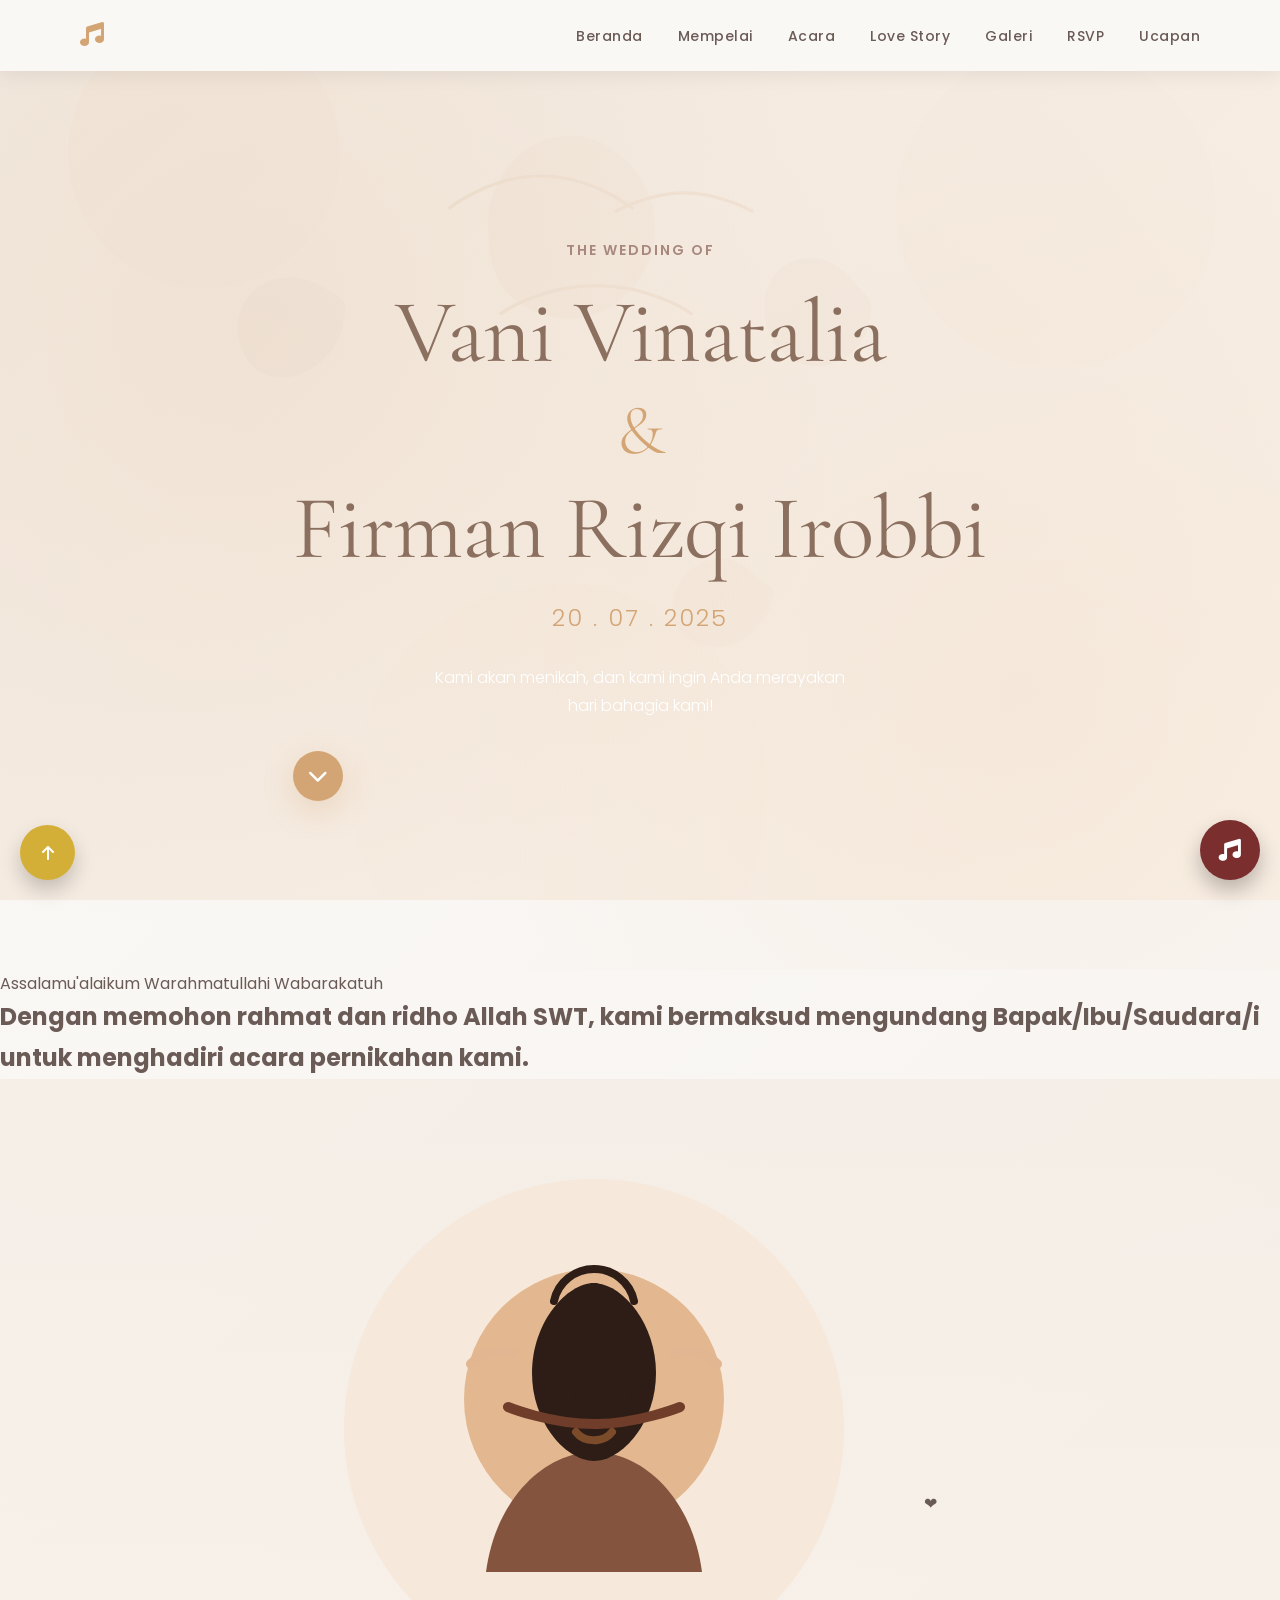
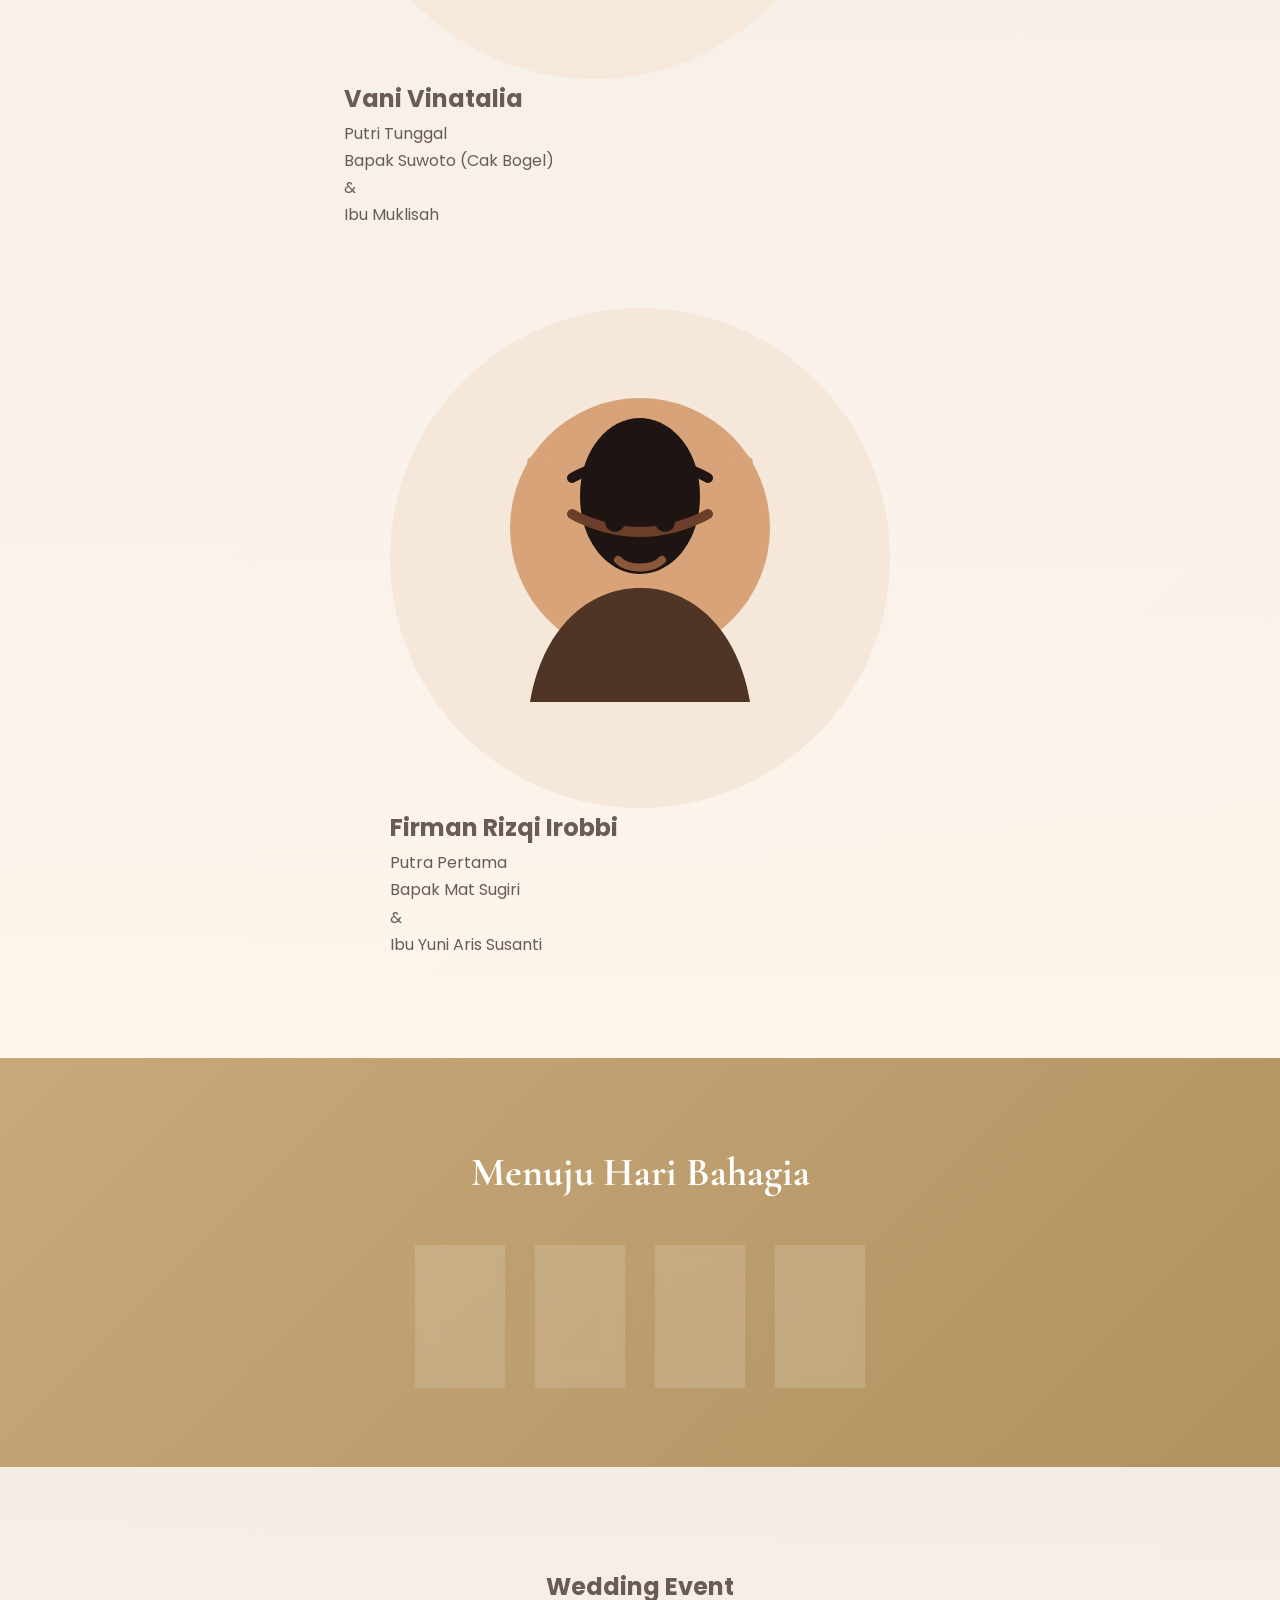
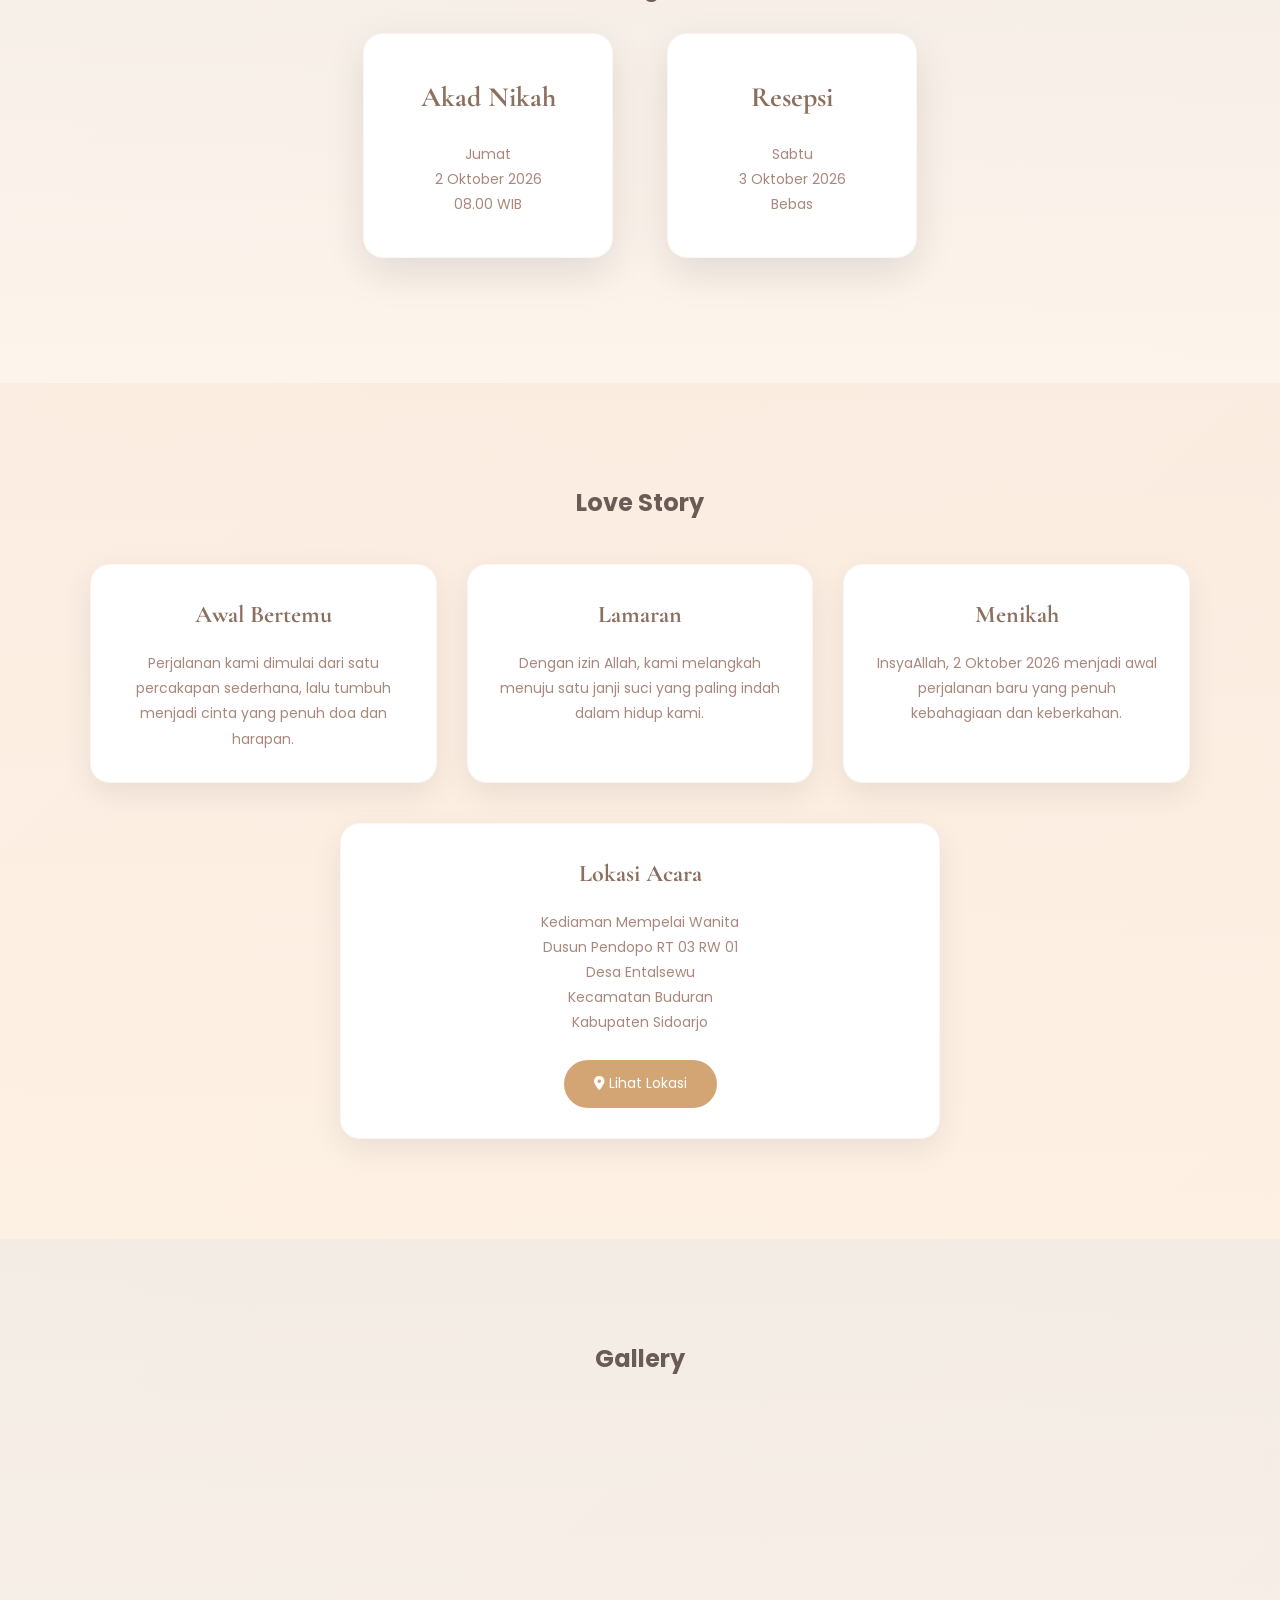
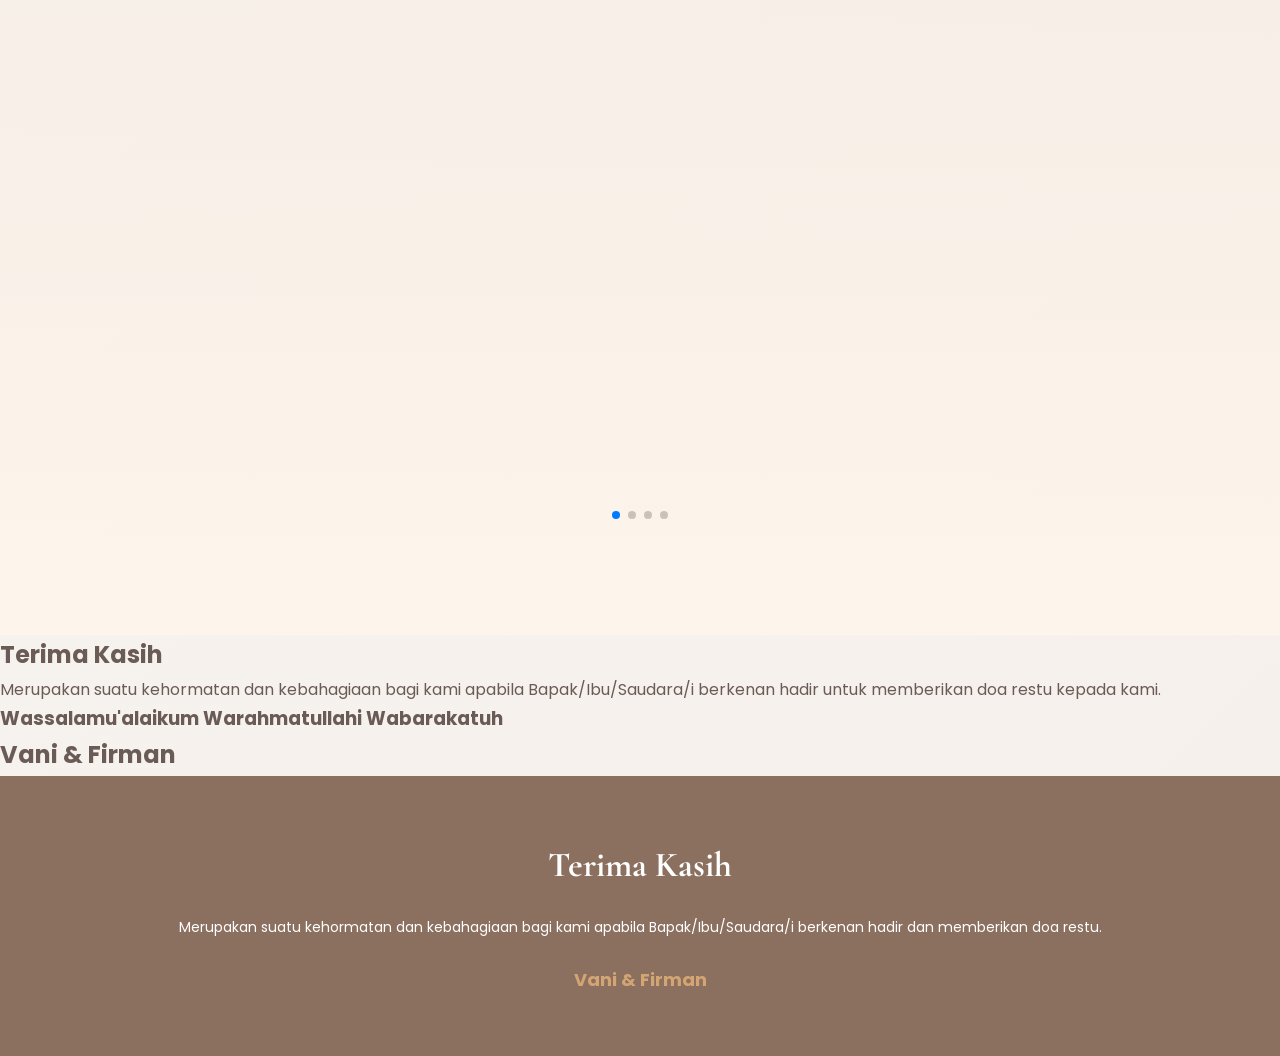
<file: index.html>
<!DOCTYPE html>
<html lang="id">

<head>
    <meta charset="UTF-8">
    <meta name="viewport" content="width=device-width, initial-scale=1.0">

    <title>The Wedding Of Vani & Firman</title>

    <!-- Google Font -->
    <link rel="preconnect" href="https://fonts.googleapis.com">
    <link rel="preconnect" href="https://fonts.gstatic.com" crossorigin>

    <link href="https://fonts.googleapis.com/css2?family=Cormorant+Garamond:wght@400;500;600;700&family=Poppins:wght@300;400;500;600&display=swap" rel="stylesheet">

    <!-- Font Awesome -->
    <link rel="stylesheet"
        href="https://cdnjs.cloudflare.com/ajax/libs/font-awesome/6.7.1/css/all.min.css">

    <!-- AOS -->
    <link href="https://unpkg.com/aos@2.3.4/dist/aos.css" rel="stylesheet">

    <!-- CSS -->
    <link rel="stylesheet" href="https://cdn.jsdelivr.net/npm/swiper@11/swiper-bundle.min.css">
    <link rel="stylesheet" href="style.css">
</head>

<body>

    <!-- ================= LOADING ================= -->

    <div id="loading">

        <div class="loader"></div>

        <h2>Loading...</h2>

    </div>

    <!-- ================= MUSIC ================= -->

    <audio id="music" loop preload="auto">

        <source src="assets/music/wedding.wav" type="audio/wav">

    </audio>

    <!-- ================= NAVIGATION ================= -->

    <nav class="navbar">
        <div class="nav-container">
            <div class="nav-logo">
                <i class="fa-solid fa-music"></i>
            </div>
            <ul class="nav-menu">
                <li><a href="#beranda">Beranda</a></li>
                <li><a href="#mempelai">Mempelai</a></li>
                <li><a href="#acara">Acara</a></li>
                <li><a href="#story">Love Story</a></li>
                <li><a href="#gallery">Galeri</a></li>
                <li><a href="#rsvp">RSVP</a></li>
                <li><a href="#ucapan">Ucapan</a></li>
            </ul>
        </div>
    </nav>

    <!-- ================= COVER ================= -->

    <section class="cover" id="beranda">

        <div class="cover-content">

            <p class="subtitle">THE WEDDING OF</p>

            <h1 class="couple-name">

                Vani Vinatalia

                <span>&</span>

                Firman Rizqi Irobbi

            </h1>

            <p class="wedding-date">20 . 07 . 2025</p>

            <p class="invite-text">
                Kami akan menikah, dan kami ingin
                Anda merayakan hari bahagia kami!
            </p>

            <button id="openInvitation" class="btn-scroll">
                <i class="fa-solid fa-chevron-down"></i>
            </button>

        </div>

    </section>

    <!-- ================= HERO ================= -->

    <section class="hero">

        <div class="container">

            <p data-aos="fade-up">

                Assalamu'alaikum Warahmatullahi Wabarakatuh

            </p>

            <h2 data-aos="fade-up">

                Dengan memohon rahmat dan ridho Allah SWT,

                kami bermaksud mengundang

                Bapak/Ibu/Saudara/i

                untuk menghadiri acara pernikahan kami.

            </h2>

        </div>

    </section>

    <!-- ================= MEMPELAI ================= -->

    <section class="couple">

        <div class="container">

            <div class="card" data-aos="fade-right">

                <img src="assets/img/bride.svg" alt="Vani">

                <h2>Vani Vinatalia</h2>

                <p>

                    Putri Tunggal

                    <br>

                    Bapak Suwoto (Cak Bogel)

                    <br>

                    &

                    <br>

                    Ibu Muklisah

                </p>

            </div>

            <div class="love">

                ❤

            </div>

            <div class="card" data-aos="fade-left">

                <img src="assets/img/groom.svg" alt="Firman">

                <h2>Firman Rizqi Irobbi</h2>

                <p>

                    Putra Pertama

                    <br>

                    Bapak Mat Sugiri

                    <br>

                    &

                    <br>

                    Ibu Yuni Aris Susanti

                </p>

            </div>

        </div>

    </section>

    <!-- ================= COUNTDOWN ================= -->

    <section class="countdown">

        <h2>Menuju Hari Bahagia</h2>

        <div id="timer">

            <div><span id="days">00</span><small>Hari</small></div>

            <div><span id="hours">00</span><small>Jam</small></div>

            <div><span id="minutes">00</span><small>Menit</small></div>

            <div><span id="seconds">00</span><small>Detik</small></div>

        </div>

    </section>

    <!-- ================= ACARA ================= -->

    <section class="event">

        <h2>Wedding Event</h2>

        <div class="event-box">

            <h3>Akad Nikah</h3>

            <p>

                Jumat

                <br>

                2 Oktober 2026

                <br>

                08.00 WIB

            </p>

        </div>

        <div class="event-box">

            <h3>Resepsi</h3>

            <p>

                Sabtu

                <br>

                3 Oktober 2026

                <br>

                Bebas

            </p>

        </div>

    </section>

    <!-- ================= LOKASI ================= -->

    <section class="location">

        <div class="container">

            <h2>Love Story</h2>

            <div class="story-grid">

                <div class="story-item" data-aos="fade-up">
                    <h3>Awal Bertemu</h3>
                    <p>Perjalanan kami dimulai dari satu percakapan sederhana, lalu tumbuh menjadi cinta yang penuh doa dan harapan.</p>
                </div>

                <div class="story-item" data-aos="fade-up" data-aos-delay="150">
                    <h3>Lamaran</h3>
                    <p>Dengan izin Allah, kami melangkah menuju satu janji suci yang paling indah dalam hidup kami.</p>
                </div>

                <div class="story-item" data-aos="fade-up" data-aos-delay="300">
                    <h3>Menikah</h3>
                    <p>InsyaAllah, 2 Oktober 2026 menjadi awal perjalanan baru yang penuh kebahagiaan dan keberkahan.</p>
                </div>

            </div>

            <div class="location-card" data-aos="fade-up">

                <h3>Lokasi Acara</h3>

                <p>
                    Kediaman Mempelai Wanita
                    <br>
                    Dusun Pendopo RT 03 RW 01
                    <br>
                    Desa Entalsewu
                    <br>
                    Kecamatan Buduran
                    <br>
                    Kabupaten Sidoarjo
                </p>

                <a href="#" class="maps">
                    <i class="fa-solid fa-location-dot"></i>
                    Lihat Lokasi
                </a>

            </div>

        </div>

    </section>

    <!-- ================= GALERI ================= -->

    <section class="gallery">

        <div class="container">
            <h2>Gallery</h2>

            <div class="swiper mySwiper">
                <div class="swiper-wrapper">
                    <div class="swiper-slide">
                        <img src="assets/img/gallery1.svg" alt="Gallery 1">
                    </div>
                    <div class="swiper-slide">
                        <img src="assets/img/gallery2.svg" alt="Gallery 2">
                    </div>
                    <div class="swiper-slide">
                        <img src="assets/img/gallery3.svg" alt="Gallery 3">
                    </div>
                    <div class="swiper-slide">
                        <img src="assets/img/gallery4.svg" alt="Gallery 4">
                    </div>
                </div>
                <div class="swiper-pagination"></div>
            </div>
        </div>

    </section>

    <section class="closing">

    <h2>Terima Kasih</h2>

    <p>
        Merupakan suatu kehormatan dan kebahagiaan bagi kami apabila
        Bapak/Ibu/Saudara/i berkenan hadir untuk memberikan doa restu
        kepada kami.
    </p>

    <h3>
        Wassalamu'alaikum Warahmatullahi Wabarakatuh
    </h3>

    <h1>Vani & Firman</h1>

</section>

    <!-- ================= FOOTER ================= -->

    <footer>

        <h2>Terima Kasih</h2>

        <p>

            Merupakan suatu kehormatan dan kebahagiaan bagi kami apabila

            Bapak/Ibu/Saudara/i berkenan hadir dan memberikan doa restu.

        </p>

        <h3>Vani & Firman</h3>

    </footer>

    <!-- JS -->

    <script src="https://unpkg.com/aos@2.3.4/dist/aos.js"></script>
    <script src="https://cdn.jsdelivr.net/npm/swiper@11/swiper-bundle.min.js"></script>
    <script src="script.js"></script>

</body>

</html>
</file>
<file: style.css>
/* ===========================
   GOOGLE FONT
=========================== */
@import url('https://fonts.googleapis.com/css2?family=Cormorant+Garamond:wght@400;500;600;700&family=Poppins:wght@300;400;500;600&display=swap');

/* ===========================
   RESET
=========================== */

*{
    margin:0;
    padding:0;
    box-sizing:border-box;
}

html{
    scroll-behavior:smooth;
}

body{
    font-family:'Poppins',sans-serif;
    background:linear-gradient(135deg,#faf8f5 0%,#f5f0eb 100%);
    color:#6b5b56;
    overflow-x:hidden;
    line-height:1.7;
}

img{
    max-width:100%;
    display:block;
}

a{
    word-break:break-word;
}

/* ===========================
   NAVBAR
=========================== */

.navbar{
    position:fixed;
    top:0;
    width:100%;
    background:rgba(250,248,245,.95);
    backdrop-filter:blur(10px);
    z-index:999;
    box-shadow:0 2px 20px rgba(0,0,0,.08);
}

.nav-container{
    max-width:1200px;
    margin:0 auto;
    display:flex;
    justify-content:space-between;
    align-items:center;
    padding:15px 40px;
}

.nav-logo{
    font-size:24px;
    color:#d4a574;
}

.nav-menu{
    display:flex;
    list-style:none;
    gap:35px;
}

.nav-menu a{
    text-decoration:none;
    color:#6b5b56;
    font-size:14px;
    font-weight:500;
    letter-spacing:0.5px;
    transition:.3s;
    position:relative;
}

.nav-menu a::after{
    content:'';
    position:absolute;
    bottom:-5px;
    left:0;
    width:0;
    height:2px;
    background:#d4a574;
    transition:.3s;
}

.nav-menu a:hover::after{
    width:100%;
}

/* ===========================
   LOADING
=========================== */

#loading{
    position:fixed;
    inset:0;
    background:#faf6ef;
    display:flex;
    flex-direction:column;
    justify-content:center;
    align-items:center;
    z-index:99999;
}

.loader{
    width:70px;
    height:70px;
    border-radius:50%;
    border:6px solid #d6b16f;
    border-top:6px solid #7a2e2e;
    animation:spin 1s linear infinite;
    margin-bottom:20px;
}

@keyframes spin{

    to{
        transform:rotate(360deg);
    }

}

/* ===========================
   COVER
=========================== */

.cover{
    position:relative;
    width:100%;
    min-height:100vh;
    min-height:100svh;
    background:linear-gradient(135deg, rgba(240, 230, 220, 0.9), rgba(250, 240, 230, 0.95)), 
                url("assets/img/bg.svg") center center/cover;
    background-attachment:fixed;
    display:flex;
    justify-content:center;
    align-items:center;
    overflow:hidden;
    margin-top:70px;
}

.cover::before{
    content:'';
    position:absolute;
    inset:0;
    background-image:
        radial-gradient(circle at 20% 30%, rgba(212, 165, 116, 0.1) 0%, transparent 50%),
        radial-gradient(circle at 80% 70%, rgba(212, 165, 116, 0.08) 0%, transparent 50%);
    pointer-events:none;
}

.cover-content{
    position:relative;
    z-index:2;
    text-align:center;
    color:#6b5b56;
    padding:40px 20px;
    max-width:800px;
    animation:fadeDown 1.2s ease both;
}

.subtitle{
    letter-spacing:2px;
    font-size:14px;
    font-weight:600;
    color:#a8887d;
    margin-bottom:20px;
    text-transform:uppercase;
}

.couple-name{
    font-family:'Cormorant Garamond',serif;
    font-size:90px;
    line-height:1.1;
    margin-bottom:20px;
    font-weight:400;
    color:#8b6f5f;
    letter-spacing:-1px;
}

.couple-name span{
    display:block;
    font-size:70px;
    color:#d4a574;
    font-weight:300;
    margin:10px 0;
}

.wedding-date{
    font-size:24px;
    color:#d4a574;
    margin-bottom:25px;
    letter-spacing:2px;
    font-weight:300;
}

.invite-text{
    max-width:500px;
    margin:0 auto 40px;
    color:#8b6f5f;
    font-size:16px;
    line-height:1.8;
    font-weight:300;
}

.btn-scroll{
    border:none;
    background:#d4a574;
    color:white;
    width:50px;
    height:50px;
    border-radius:50%;
    cursor:pointer;
    font-size:20px;
    transition:.4s;
    box-shadow:0 10px 30px rgba(212, 165, 116, 0.3);
    display:flex;
    justify-content:center;
    align-items:center;
    animation:bounce 2s infinite;
}

.btn-scroll:hover{
    transform:scale(1.1);
    background:#c49a5c;
}

@keyframes bounce{
    0%, 100%{
        transform:translateY(0);
    }
    50%{
        transform:translateY(-10px);
    }
}

/* ===========================
   SECTION TITLE
=========================== */

.section-title{
    text-align:center;
    margin-bottom:50px;
}

.section-title h2{
    font-family:'Cormorant Garamond',serif;
    font-size:50px;
    color:#8b6f5f;
    margin-bottom:15px;
    position:relative;
    display:inline-block;
    width:100%;
}

.section-title h2::before,
.section-title h2::after{
    content:'✿';
    position:absolute;
    top:50%;
    transform:translateY(-50%);
    font-size:20px;
    color:#d4a574;
}

.section-title h2::before{
    left:5%;
}

.section-title h2::after{
    right:5%;
}

/* ===========================
   MEMPELAI
=========================== */

.couple{
    padding:100px 20px;
    background:linear-gradient(180deg, rgba(240, 230, 220, 0.5), rgba(255, 245, 235, 0.8));
}

.couple .container{
    max-width:1100px;
    margin:auto;
    display:flex;
    justify-content:center;
    align-items:center;
    gap:80px;
    flex-wrap:wrap;
}

.groom, .bride{
    text-align:center;
    flex:1;
    min-width:280px;
}

.profile-photo{
    width:220px;
    height:280px;
    margin:0 auto 20px;
    border:8px solid #d4a574;
    border-radius:15px;
    overflow:hidden;
    box-shadow:0 20px 50px rgba(0,0,0,.15);
}

.profile-photo img{
    width:100%;
    height:100%;
    object-fit:cover;
}

.groom h3, .bride h3{
    font-family:'Cormorant Garamond',serif;
    font-size:28px;
    color:#8b6f5f;
    margin-bottom:10px;
}

.groom p, .bride p{
    color:#a8887d;
    font-size:13px;
    line-height:1.8;
    margin-bottom:15px;
}

.couple-symbol{
    font-size:50px;
    color:#d4a574;
    margin:0 40px;
}

@media(max-width:900px){
    .couple .container{
        gap:30px;
    }
    .couple-symbol{
        margin:0 20px;
    }
}

/* ===========================
   COUNTDOWN
=========================== */

.countdown{
    padding:80px 20px;
    background:linear-gradient(135deg, #c9a87a 0%, #b09361 100%);
    color:white;
    text-align:center;
    position:relative;
}

.countdown h2{
    font-family:'Cormorant Garamond',serif;
    font-size:40px;
    margin-bottom:40px;
}

#timer{
    display:flex;
    justify-content:center;
    gap:30px;
    flex-wrap:wrap;
}

#timer div{
    background:rgba(255,255,255,.15);
    backdrop-filter:blur(10px);
    border-radius:15px;
    padding:25px 20px;
    min-width:90px;
    border:1px solid rgba(255,255,255,.2);
}

#timer span{
    display:block;
    font-size:36px;
    font-weight:bold;
    color:white;
}

#timer small{
    display:block;
    font-size:12px;
    color:rgba(255,255,255,.8);
    margin-top:8px;
    text-transform:uppercase;
    letter-spacing:1px;
}

/* ===========================
   ACARA/EVENTS
=========================== */

.event{
    padding:100px 20px;
    background:linear-gradient(180deg, rgba(240, 230, 220, 0.5), rgba(255, 245, 235, 0.8));
    text-align:center;
}

.event .container{
    max-width:1100px;
    margin:auto;
}

.event-box{
    background:white;
    padding:40px;
    border-radius:20px;
    box-shadow:0 15px 40px rgba(0,0,0,.1);
    margin:25px;
    display:inline-block;
    min-width:250px;
    border:1px solid rgba(212, 165, 116, 0.1);
    transition:.4s;
}

.event-box:hover{
    transform:translateY(-10px);
    box-shadow:0 25px 60px rgba(0,0,0,.15);
}

.event-box h3{
    font-family:'Cormorant Garamond',serif;
    font-size:28px;
    color:#8b6f5f;
    margin-bottom:20px;
}

.event-box p{
    color:#a8887d;
    font-size:14px;
    line-height:1.8;
}

/* ===========================
   LOCATION
=========================== */

.location{
    background:linear-gradient(180deg, rgba(255, 230, 210, 0.5), rgba(255, 240, 225, 0.8));
    text-align:center;
    padding:100px 20px;
}

.story-grid{
    display:grid;
    grid-template-columns:repeat(auto-fit,minmax(220px,1fr));
    gap:30px;
    margin:40px 0;
    max-width:1100px;
    margin-left:auto;
    margin-right:auto;
}

.story-item,
.location-card{
    background:white;
    border-radius:20px;
    padding:30px;
    box-shadow:0 10px 30px rgba(0,0,0,.08);
    border:1px solid rgba(212, 165, 116, 0.1);
}

.story-item h3,
.location-card h3{
    font-family:'Cormorant Garamond',serif;
    font-size:24px;
    color:#8b6f5f;
    margin-bottom:15px;
}

.story-item p,
.location-card p{
    color:#a8887d;
    font-size:14px;
    line-height:1.8;
}

.location-card{
    margin-top:30px;
    max-width:600px;
    margin-left:auto;
    margin-right:auto;
}

.maps{
    display:inline-block;
    margin-top:25px;
    background:#d4a574;
    color:white;
    padding:12px 30px;
    border-radius:50px;
    text-decoration:none;
    transition:.3s;
    font-size:14px;
}

.maps:hover{
    background:#c49a5c;
    transform:translateY(-3px);
}

/* ===========================
   GALLERY
=========================== */

.gallery{
    text-align:center;
    padding:100px 20px;
    background:linear-gradient(180deg, rgba(240, 230, 220, 0.5), rgba(255, 245, 235, 0.8));
}

.swiper {
    margin-top:40px;
    padding-bottom:40px;
    max-width:900px;
    margin-left:auto;
    margin-right:auto;
}

.swiper-slide img{
    width:100%;
    border-radius:20px;
    box-shadow:0 15px 40px rgba(0,0,0,.15);
    object-fit:cover;
    min-height:320px;
}

/* ===========================
   FOOTER
=========================== */

footer{
    background:#8b6f5f;
    color:white;
    text-align:center;
    padding:60px 20px;
}

footer h2{
    font-family:'Cormorant Garamond',serif;
    font-size:35px;
    margin-bottom:20px;
}

footer p{
    font-size:14px;
    line-height:1.8;
    margin-bottom:20px;
}

footer h3{
    margin-top:25px;
    font-size:18px;
    color:#d4a574;
}

/* ===========================
   FLOATING BUTTONS
=========================== */

.music-btn, .scroll-top-btn{
    position:fixed;
    width:55px;
    height:55px;
    border-radius:50%;
    display:flex;
    justify-content:center;
    align-items:center;
    cursor:pointer;
    z-index:999;
    font-size:20px;
    box-shadow:0 10px 25px rgba(0,0,0,.2);
    transition:.3s;
    border:none;
}

.music-btn{
    background:#d4a574;
    color:white;
    right:20px;
    bottom:20px;
}

.scroll-top-btn{
    background:#d4a574;
    color:white;
    left:20px;
    bottom:20px;
}

.music-btn:hover,
.scroll-top-btn:hover{
    transform:scale(1.1);
    background:#c49a5c;
}

/* ===========================
   RESPONSIVE
=========================== */

@keyframes fadeDown{
    from{
        opacity:0;
        transform:translateY(40px);
    } 
    to{
        opacity:1;
        transform:translateY(0);
    } 
}

@keyframes floatOrbit{
    0%,100%{
        transform:rotate(0deg) scale(1);
        opacity:0.15;
    } 
    50%{
        transform:rotate(180deg) scale(1.05);
        opacity:0.25;
    } 
}

@keyframes drift{
    from{
        transform:translateY(0) rotate(0deg);
    } 
    to{
        transform:translateY(20px) rotate(5deg);
    } 
}

@keyframes pulse{
    0%,100%{
        transform:scale(1);
    } 
    50%{
        transform:scale(1.1);
    } 
}

@keyframes floatImage{
    0%,100%{
        transform:translateY(0);
    } 
    50%{
        transform:translateY(-10px);
    } 
}

@media(max-width:768px){
    .navbar{
        padding:12px 20px;
    }

    .nav-menu{
        gap:20px;
        font-size:12px;
    }

    .cover{
        margin-top:70px;
        padding:20px;
    }

    .couple-name{
        font-size:50px;
    }

    .couple-name span{
        font-size:40px;
    }

    .wedding-date{
        font-size:18px;
    }

    .couple .container{
        gap:40px;
    }

    .section-title h2{
        font-size:35px;
    }

    .event-box{
        margin:20px auto;
        padding:30px 20px;
    }

    #timer{
        gap:15px;
    }

    #timer div{
        min-width:70px;
        padding:15px 10px;
    }

    #timer span{
        font-size:28px;
    }

    .card{
        width:100%;
    }

    .story-grid{
        grid-template-columns:1fr;
    }

    .invite-text{
        font-size:15px;
    }

    .swiper-slide img{
        min-height:220px;
    }
}

@media(max-width:480px){
    .couple-name{
        font-size:36px;
    }

    .couple-name span{
        font-size:28px;
    }

    .wedding-date{
        font-size:16px;
    }

    .nav-menu{
        gap:12px;
        font-size:11px;
    }

    #openInvitation{
        width:50px;
        height:50px;
        padding:0;
    }

    #timer div{
        min-width:60px;
        padding:12px 8px;
    }

    #timer span{
        font-size:24px;
    }

    .card img{
        width:150px;
        height:150px;
    }

    .story-item,
    .location-card{
        padding:20px 16px;
    }

    .swiper-slide img{
        min-height:180px;
    }
}

/* ===========================
   INVITATION TEXT
=========================== */

.invite-text{
    max-width:420px;
    margin:20px auto 30px;
    color:#ffffff;
    font-size:16px;
    line-height:1.8;
    font-weight:300;
}
</file>
